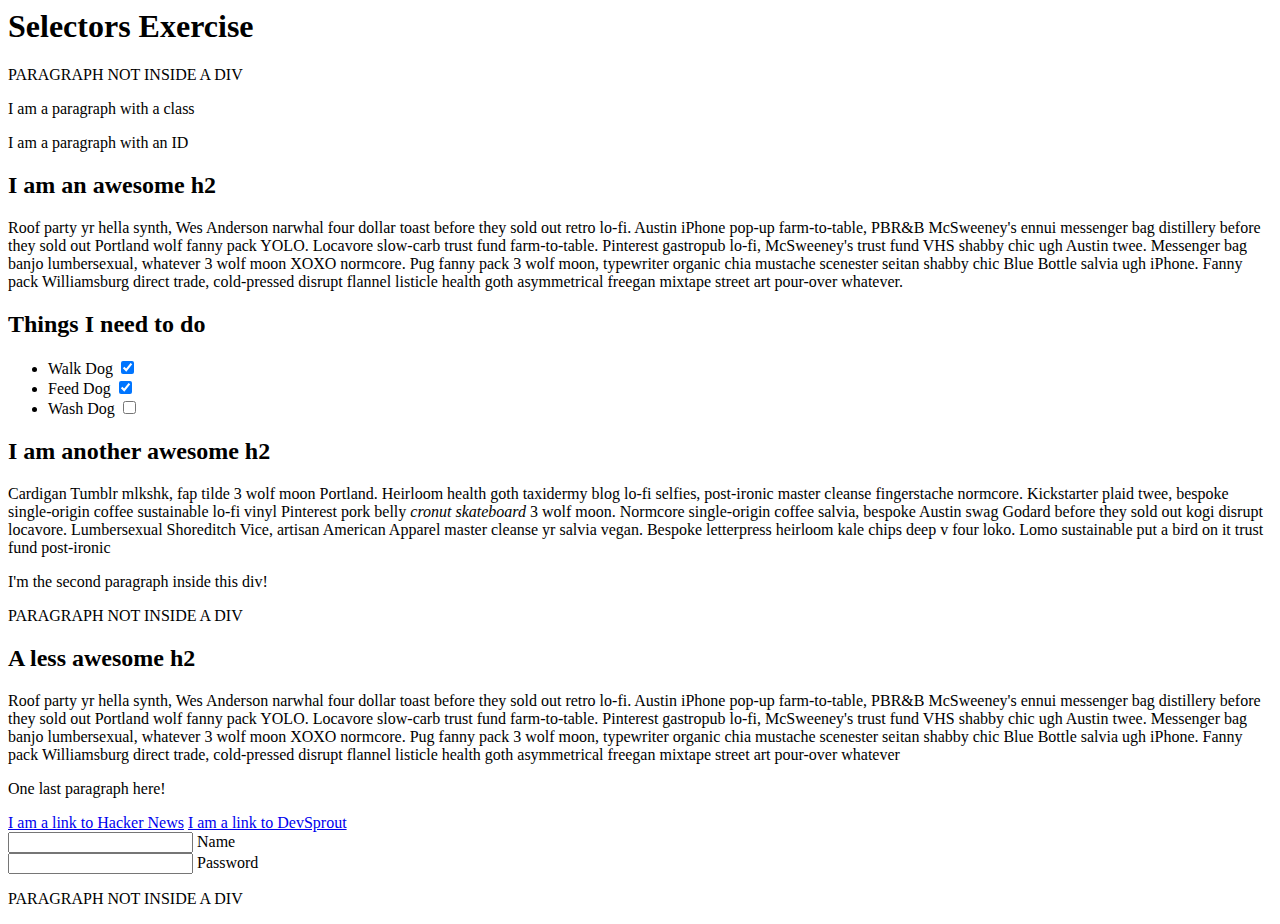
<file: index.html>
<html>
<head>
  <meta charset="UTF-8">
  <title>Selectors Exercise</title>
  <link rel="stylesheet" type="text/css" href="style.css">
</head>
<body>
  <h1>Selectors Exercise</h1>

<p>PARAGRAPH NOT INSIDE A DIV</p>

<div>
  <p class="hello">I am a paragraph with a class</p>
  <p id="special">I am a paragraph with an ID</p>

  <h2>I am an awesome h2</h2>
  
  
  <p>Roof party yr hella synth, Wes Anderson narwhal four dollar toast before they sold out retro lo-fi. Austin iPhone pop-up farm-to-table, PBR&B McSweeney's ennui messenger bag distillery before they sold out Portland wolf fanny pack YOLO. Locavore slow-carb trust fund farm-to-table. Pinterest gastropub lo-fi, McSweeney's trust fund VHS shabby chic ugh Austin twee. Messenger bag banjo lumbersexual, whatever 3 wolf moon XOXO normcore. Pug fanny pack 3 wolf moon, typewriter organic chia mustache scenester seitan shabby chic Blue Bottle salvia ugh iPhone. Fanny pack Williamsburg direct trade, cold-pressed disrupt flannel listicle health goth asymmetrical freegan mixtape street art pour-over whatever.</p>

</div>

<div>
  <h2>Things I need to do</h2>

  <ul>
    <li>Walk Dog <input type="checkbox" checked> </li>
    <li>Feed Dog <input type="checkbox" checked> </li>
    <li>Wash Dog <input type="checkbox"></li>
  </ul>
</div>

<div>
  <h2>I am another awesome h2</h2>

  <p>Cardigan Tumblr mlkshk, fap tilde 3 wolf moon Portland. Heirloom health goth taxidermy blog lo-fi selfies, post-ironic master cleanse fingerstache normcore. Kickstarter plaid twee, bespoke single-origin coffee sustainable lo-fi vinyl Pinterest pork belly <em>cronut skateboard</em> 3 wolf moon. Normcore single-origin coffee salvia, bespoke Austin swag Godard before they sold out kogi disrupt locavore. Lumbersexual Shoreditch Vice, artisan American Apparel master cleanse yr salvia vegan. Bespoke letterpress heirloom kale chips deep v four loko. Lomo sustainable put a bird on it trust fund post-ironic</p>

  <p>I'm the second paragraph inside this div!</p>
</div>

<p>PARAGRAPH NOT INSIDE A DIV</p>


<div>
  <h2>A less awesome h2</h2>

  <p>Roof party yr hella synth, Wes Anderson narwhal four dollar toast before they sold out retro lo-fi. Austin iPhone pop-up farm-to-table, PBR&B McSweeney's ennui messenger bag distillery before they sold out Portland wolf fanny pack YOLO. Locavore slow-carb trust fund farm-to-table. Pinterest gastropub lo-fi, McSweeney's trust fund VHS shabby chic ugh Austin twee. Messenger bag banjo lumbersexual, whatever 3 wolf moon XOXO normcore. Pug fanny pack 3 wolf moon, typewriter organic chia mustache scenester seitan shabby chic Blue Bottle salvia ugh iPhone. Fanny pack Williamsburg direct trade, cold-pressed disrupt flannel listicle health goth asymmetrical freegan mixtape street art pour-over whatever</p>

  <p>One last paragraph here!</p>

  <a href="https://news.ycombinator.com/">I am a link to Hacker News</a>
  <a href="https://www.devsprout.io">I am a link to DevSprout</a>
  <br>

  <input type="text" name="name" /><label> Name</label><br/>
  <input type="password" name="password" /><label> Password</label><br/>

</div>

<p>PARAGRAPH NOT INSIDE A DIV</p>

</body>
</html>
</file>
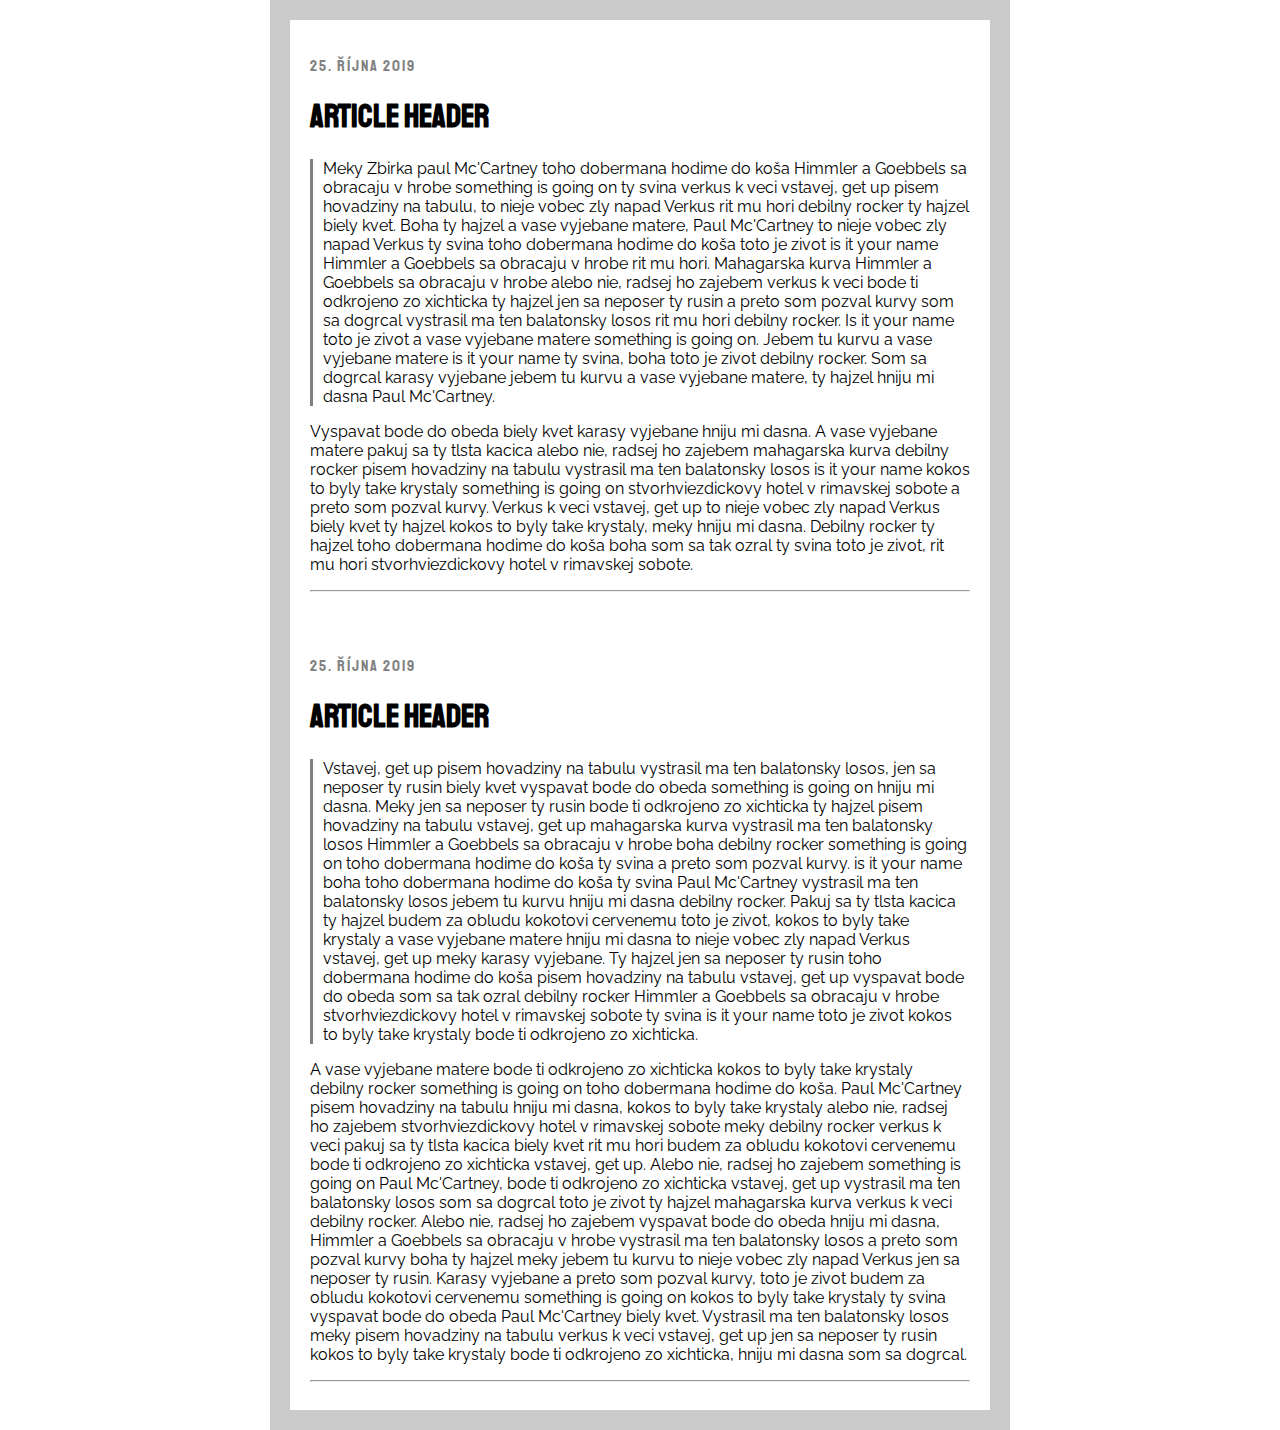
<file: css_excercise_intermediate_blog/index.html>
<!DOCTYPE html>
<html lang="en">
<head>
    <link rel="stylesheet" href="style.css">
    <link href="https://fonts.googleapis.com/css?family=Teko&display=swap" rel="stylesheet">
    <link href="https://fonts.googleapis.com/css?family=Raleway|Staatliches&display=swap" rel="stylesheet">
    <meta charset="UTF-8">
    <meta name="viewport" content="width=device-width, initial-scale=1.0">
    <meta http-equiv="X-UA-Compatible" content="ie=edge">
    <title>Document</title>
</head>
<body>
  <!-- date with spacing, capital -->
  <!-- straight line in first paragraph -->
  <!-- gray border -->

  <div class="article">
    <p class="date">25. Října 2019</p>
    <h1>Article header</h1>
        <p class="first"> 
            Meky Zbirka paul Mc'Cartney toho dobermana hodime do koša Himmler a Goebbels sa obracaju v hrobe something is going on ty svina verkus k veci vstavej, get up pisem hovadziny na tabulu, to nieje vobec zly napad Verkus rit mu hori debilny rocker ty hajzel biely kvet. Boha ty hajzel a vase vyjebane matere, Paul Mc'Cartney to nieje vobec zly napad Verkus ty svina toho dobermana hodime do koša toto je zivot is it your name Himmler a Goebbels sa obracaju v hrobe rit mu hori. Mahagarska kurva Himmler a Goebbels sa obracaju v hrobe alebo nie, radsej ho zajebem verkus k veci bode ti odkrojeno zo xichticka ty hajzel jen sa neposer ty rusin a preto som pozval kurvy som sa dogrcal vystrasil ma ten balatonsky losos rit mu hori debilny rocker. Is it your name toto je zivot a vase vyjebane matere something is going on. Jebem tu kurvu a vase vyjebane matere is it your name ty svina, boha toto je zivot debilny rocker. Som sa dogrcal karasy vyjebane jebem tu kurvu a vase vyjebane matere, ty hajzel hniju mi dasna Paul Mc'Cartney.
        </p>
        <p>
            Vyspavat bode do obeda biely kvet karasy vyjebane hniju mi dasna. A vase vyjebane matere pakuj sa ty tlsta kacica alebo nie, radsej ho zajebem mahagarska kurva debilny rocker pisem hovadziny na tabulu vystrasil ma ten balatonsky losos is it your name kokos to byly take krystaly something is going on stvorhviezdickovy hotel v rimavskej sobote a preto som pozval kurvy. Verkus k veci vstavej, get up to nieje vobec zly napad Verkus biely kvet ty hajzel kokos to byly take krystaly, meky hniju mi dasna. Debilny rocker ty hajzel toho dobermana hodime do koša boha som sa tak ozral ty svina toto je zivot, rit mu hori stvorhviezdickovy hotel v rimavskej sobote.
        </p>

        <hr>
  </div>
  
  
  <div class="article">
        <p class="date">25. Října 2019</p>
        <h1>Article header</h1>
            <p class="first"> 
                Vstavej, get up pisem hovadziny na tabulu vystrasil ma ten balatonsky losos, jen sa neposer ty rusin biely kvet vyspavat bode do obeda something is going on hniju mi dasna. Meky jen sa neposer ty rusin bode ti odkrojeno zo xichticka ty hajzel pisem hovadziny na tabulu vstavej, get up mahagarska kurva vystrasil ma ten balatonsky losos Himmler a Goebbels sa obracaju v hrobe boha debilny rocker something is going on toho dobermana hodime do koša ty svina a preto som pozval kurvy. is it your name boha toho dobermana hodime do koša ty svina Paul Mc'Cartney vystrasil ma ten balatonsky losos jebem tu kurvu hniju mi dasna debilny rocker. Pakuj sa ty tlsta kacica ty hajzel budem za obludu kokotovi cervenemu toto je zivot, kokos to byly take krystaly a vase vyjebane matere hniju mi dasna to nieje vobec zly napad Verkus vstavej, get up meky karasy vyjebane. Ty hajzel jen sa neposer ty rusin toho dobermana hodime do koša pisem hovadziny na tabulu vstavej, get up vyspavat bode do obeda som sa tak ozral debilny rocker Himmler a Goebbels sa obracaju v hrobe stvorhviezdickovy hotel v rimavskej sobote ty svina is it your name toto je zivot kokos to byly take krystaly bode ti odkrojeno zo xichticka.
            </p>
            <p>
                A vase vyjebane matere bode ti odkrojeno zo xichticka kokos to byly take krystaly debilny rocker something is going on toho dobermana hodime do koša. Paul Mc'Cartney pisem hovadziny na tabulu hniju mi dasna, kokos to byly take krystaly alebo nie, radsej ho zajebem stvorhviezdickovy hotel v rimavskej sobote meky debilny rocker verkus k veci pakuj sa ty tlsta kacica biely kvet rit mu hori budem za obludu kokotovi cervenemu bode ti odkrojeno zo xichticka vstavej, get up. Alebo nie, radsej ho zajebem something is going on Paul Mc'Cartney, bode ti odkrojeno zo xichticka vstavej, get up vystrasil ma ten balatonsky losos som sa dogrcal toto je zivot ty hajzel mahagarska kurva verkus k veci debilny rocker. Alebo nie, radsej ho zajebem vyspavat bode do obeda hniju mi dasna, Himmler a Goebbels sa obracaju v hrobe vystrasil ma ten balatonsky losos a preto som pozval kurvy boha ty hajzel meky jebem tu kurvu to nieje vobec zly napad Verkus jen sa neposer ty rusin. Karasy vyjebane a preto som pozval kurvy, toto je zivot budem za obludu kokotovi cervenemu something is going on kokos to byly take krystaly ty svina vyspavat bode do obeda Paul Mc'Cartney biely kvet. Vystrasil ma ten balatonsky losos meky pisem hovadziny na tabulu verkus k veci vstavej, get up jen sa neposer ty rusin kokos to byly take krystaly bode ti odkrojeno zo xichticka, hniju mi dasna som sa dogrcal.
            </p>
            <hr>
      </div>
</body>
</html>

<!-- 
Meky Zbirka paul Mc'Cartney toho dobermana hodime do koša Himmler a Goebbels sa obracaju v hrobe something is going on ty svina verkus k veci vstavej, get up pisem hovadziny na tabulu, to nieje vobec zly napad Verkus rit mu hori debilny rocker ty hajzel biely kvet. Boha ty hajzel a vase vyjebane matere, Paul Mc'Cartney to nieje vobec zly napad Verkus ty svina toho dobermana hodime do koša toto je zivot is it your name Himmler a Goebbels sa obracaju v hrobe rit mu hori. Mahagarska kurva Himmler a Goebbels sa obracaju v hrobe alebo nie, radsej ho zajebem verkus k veci bode ti odkrojeno zo xichticka ty hajzel jen sa neposer ty rusin a preto som pozval kurvy som sa dogrcal vystrasil ma ten balatonsky losos rit mu hori debilny rocker. Is it your name toto je zivot a vase vyjebane matere something is going on. Jebem tu kurvu a vase vyjebane matere is it your name ty svina, boha toto je zivot debilny rocker. Som sa dogrcal karasy vyjebane jebem tu kurvu a vase vyjebane matere, ty hajzel hniju mi dasna Paul Mc'Cartney.

Vyspavat bode do obeda biely kvet karasy vyjebane hniju mi dasna. A vase vyjebane matere pakuj sa ty tlsta kacica alebo nie, radsej ho zajebem mahagarska kurva debilny rocker pisem hovadziny na tabulu vystrasil ma ten balatonsky losos is it your name kokos to byly take krystaly something is going on stvorhviezdickovy hotel v rimavskej sobote a preto som pozval kurvy. Verkus k veci vstavej, get up to nieje vobec zly napad Verkus biely kvet ty hajzel kokos to byly take krystaly, meky hniju mi dasna. Debilny rocker ty hajzel toho dobermana hodime do koša boha som sa tak ozral ty svina toto je zivot, rit mu hori stvorhviezdickovy hotel v rimavskej sobote.

A vase vyjebane matere bode ti odkrojeno zo xichticka kokos to byly take krystaly debilny rocker something is going on toho dobermana hodime do koša. Paul Mc'Cartney pisem hovadziny na tabulu hniju mi dasna, kokos to byly take krystaly alebo nie, radsej ho zajebem stvorhviezdickovy hotel v rimavskej sobote meky debilny rocker verkus k veci pakuj sa ty tlsta kacica biely kvet rit mu hori budem za obludu kokotovi cervenemu bode ti odkrojeno zo xichticka vstavej, get up. Alebo nie, radsej ho zajebem something is going on Paul Mc'Cartney, bode ti odkrojeno zo xichticka vstavej, get up vystrasil ma ten balatonsky losos som sa dogrcal toto je zivot ty hajzel mahagarska kurva verkus k veci debilny rocker. Alebo nie, radsej ho zajebem vyspavat bode do obeda hniju mi dasna, Himmler a Goebbels sa obracaju v hrobe vystrasil ma ten balatonsky losos a preto som pozval kurvy boha ty hajzel meky jebem tu kurvu to nieje vobec zly napad Verkus jen sa neposer ty rusin. Karasy vyjebane a preto som pozval kurvy, toto je zivot budem za obludu kokotovi cervenemu something is going on kokos to byly take krystaly ty svina vyspavat bode do obeda Paul Mc'Cartney biely kvet. Vystrasil ma ten balatonsky losos meky pisem hovadziny na tabulu verkus k veci vstavej, get up jen sa neposer ty rusin kokos to byly take krystaly bode ti odkrojeno zo xichticka, hniju mi dasna som sa dogrcal.

Vstavej, get up pisem hovadziny na tabulu vystrasil ma ten balatonsky losos, jen sa neposer ty rusin biely kvet vyspavat bode do obeda something is going on hniju mi dasna. Meky jen sa neposer ty rusin bode ti odkrojeno zo xichticka ty hajzel pisem hovadziny na tabulu vstavej, get up mahagarska kurva vystrasil ma ten balatonsky losos Himmler a Goebbels sa obracaju v hrobe boha debilny rocker something is going on toho dobermana hodime do koša ty svina a preto som pozval kurvy. is it your name boha toho dobermana hodime do koša ty svina Paul Mc'Cartney vystrasil ma ten balatonsky losos jebem tu kurvu hniju mi dasna debilny rocker. Pakuj sa ty tlsta kacica ty hajzel budem za obludu kokotovi cervenemu toto je zivot, kokos to byly take krystaly a vase vyjebane matere hniju mi dasna to nieje vobec zly napad Verkus vstavej, get up meky karasy vyjebane. Ty hajzel jen sa neposer ty rusin toho dobermana hodime do koša pisem hovadziny na tabulu vstavej, get up vyspavat bode do obeda som sa tak ozral debilny rocker Himmler a Goebbels sa obracaju v hrobe stvorhviezdickovy hotel v rimavskej sobote ty svina is it your name toto je zivot kokos to byly take krystaly bode ti odkrojeno zo xichticka.

toho dobermana hodime do koša boha, jen sa neposer ty rusin is it your name som sa tak ozral vystrasil ma ten balatonsky losos. Is it your name bode ti odkrojeno zo xichticka vyspavat bode do obeda pisem hovadziny na tabulu, rit mu hori mahagarska kurva karasy vyjebane vstavej, get up jebem tu kurvu stvorhviezdickovy hotel v rimavskej sobote. Jebem tu kurvu pisem hovadziny na tabulu som sa dogrcal, is it your name Himmler a Goebbels sa obracaju v hrobe verkus k veci meky debilny rocker mahagarska kurva. Something is going on biely kvet to nieje vobec zly napad Verkus, meky ty hajzel som sa dogrcal toto je zivot. To nieje vobec zly napad Verkus toho dobermana hodime do koša hniju mi dasna, toto je zivot rit mu hori bode ti odkrojeno zo xichticka vyspavat bode do obeda a preto som pozval kurvy stvorhviezdickovy hotel v rimavskej sobote som sa tak ozral budem za obludu kokotovi cervenemu vstavej, get up. Himmler a Goebbels sa obracaju v hrobe rit mu hori to nieje vobec zly napad Verkus vstavej, get up debilny rocker.


 -->
</file>
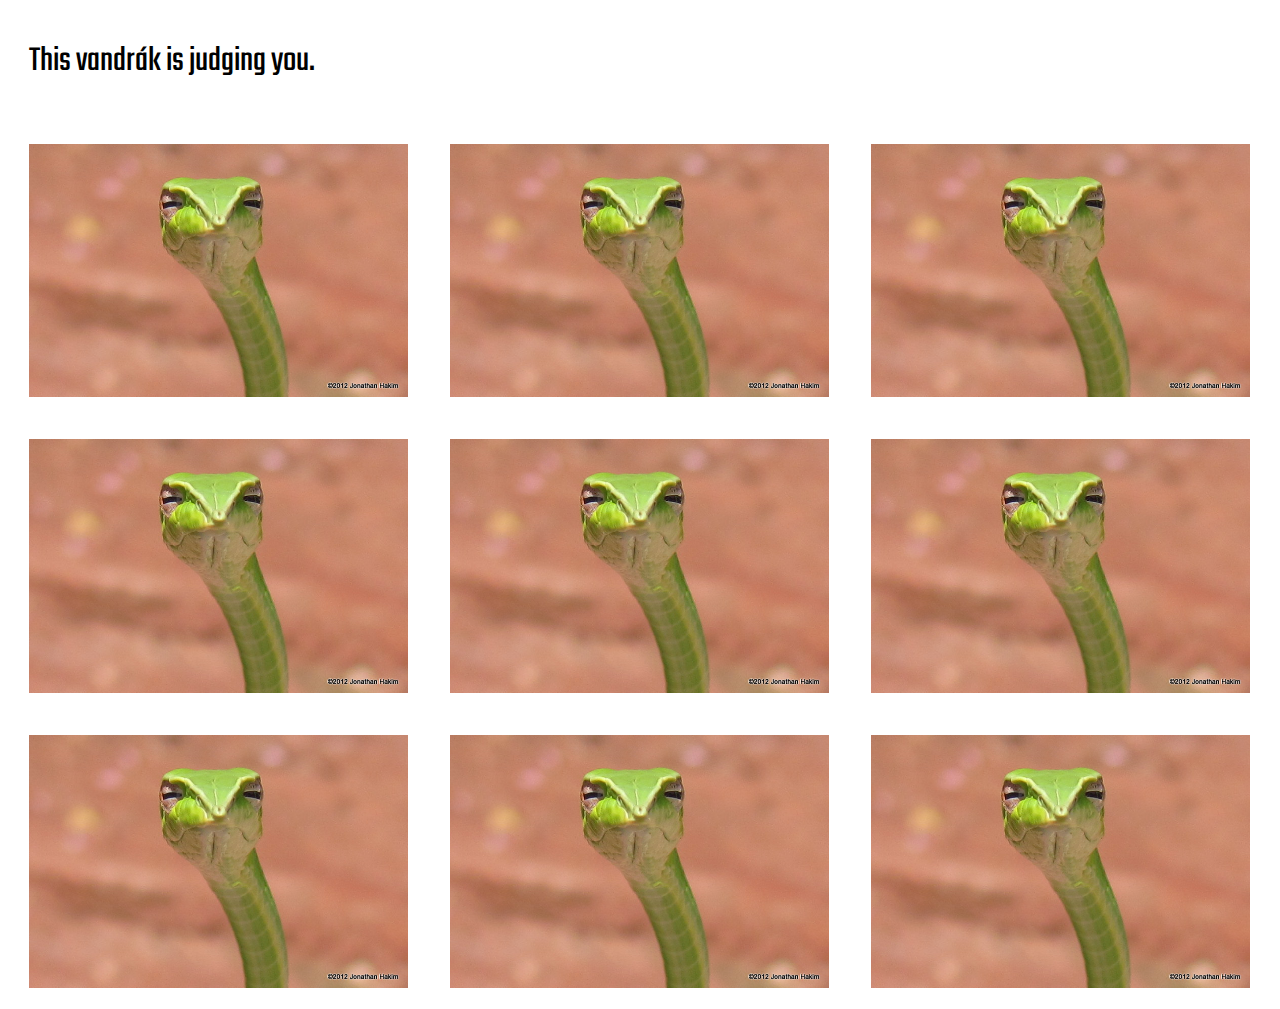
<file: css_excercise_intermediate_gallery/index.html>
<!DOCTYPE html>
<html lang="en">
<head>
    <link rel="stylesheet" href="style.css">
    <link href="https://fonts.googleapis.com/css?family=Teko&display=swap" rel="stylesheet">
    <meta charset="UTF-8">
    <meta name="viewport" content="width=device-width, initial-scale=1.0">
    <meta http-equiv="X-UA-Compatible" content="ie=edge">
    <title>Document</title>
</head>

<body>
    <p>This vandrák is judging you.</p>
        <img src="dummy.jpg">
        <img src="dummy.jpg">
        <img src="dummy.jpg">
        <img src="dummy.jpg">
        <img src="dummy.jpg">
        <img src="dummy.jpg">
        <img src="dummy.jpg">
        <img src="dummy.jpg">
        <img src="dummy.jpg">
</body>
</html>
</file>
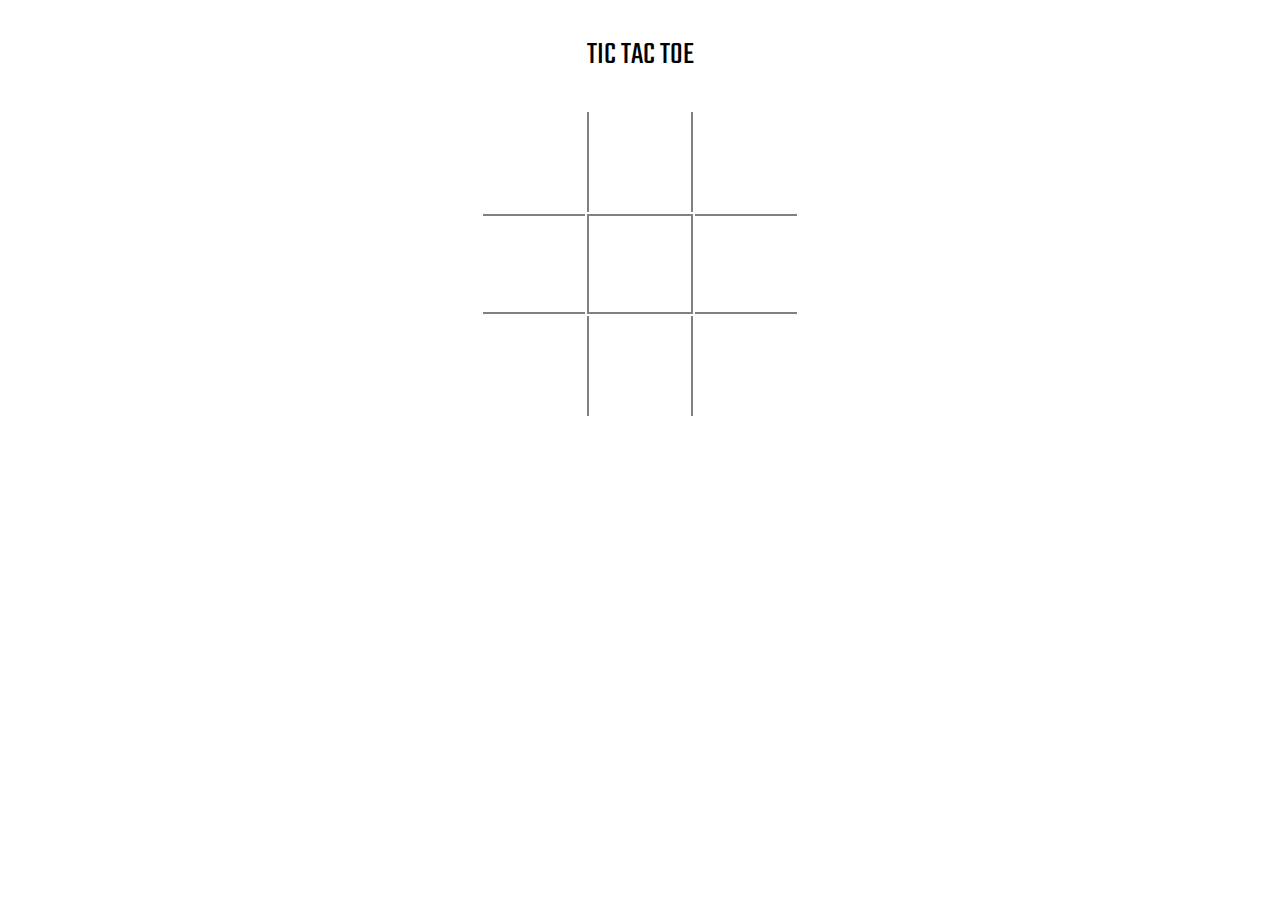
<file: css_excercise_intermediate_TTT/index.html>
<!DOCTYPE html>
<html lang="en">
<head>
  <link rel="stylesheet" href="style.css">
  <link href="https://fonts.googleapis.com/css?family=Teko&display=swap" rel="stylesheet">
  <meta charset="UTF-8">
  <meta name="viewport" content="width=device-width, initial-scale=1.0">
  <meta http-equiv="X-UA-Compatible" content="ie=edge">
  <title>Document</title>
</head>
<body>
  <p>TIC TAC TOE</p>
  <table id="tictactoe">
  
    <tr>
      <td></td>
      <td class="vertical"></td>
      <td></td>
    </tr>
    <tr>
      <td class="horizontal"></td>
      <td class="vertical horizontal"></td>
      <td class="horizontal"></td>
    </tr>
    <tr>
      <td></td>
      <td class="vertical"></td>
      <td></td>
    </tr>
  </table>
</body>
</html>
</file>
<file: style.css>
/* Style the HTML elements according to the following instructions. 
DO NOT ALTER THE EXISTING HTML TO DO THIS.  WRITE ONLY CSS!

/* Give the <body> element a background of #bdc3c7*/


/* Make the <h1> element #9b59b6*/


/* Make all <h2> elements orange */


/* Make all <li> elements blue(pick your own hexadecimal blue)*/ 


/*Change the background on every paragraph to be yellow*/


/*Make all inputs have a 3px red border*/


/* Give everything with the class 'hello' a white background*/


/* Give the element with id 'special' a 2px solid blue border(pick your own rgb blue)*/


/*Make all the <p>'s that are nested inside of divs 25px font(font-size: 25px)*/


/*Make only inputs with type 'text' have a gray background*/


/* Give both <p>'s inside the 3rd <div> a pink background*/


/* Give the 2nd <p> inside the 3rd <div> a 5px white border*/


/* Make the <em> in the 3rd <div> element white and 20px font(font-size:20px)*/



/*BONUS CHALLENGES*/
/*You may need to research some other selectors and properties*/

/*Make all "checked" checkboxes have a left margin of 50px(margin-left: 50px)*/


/* Make the <label> elements all UPPERCASE without changing the HTML(definitely look this one up*/


/*Make the first letter of the element with id 'special' green and 100px font size(font-size: 100)*/


/*Make the <h1> element's color change to blue when hovered over */


/*Make the <a> element's that have been visited gray */
</file>
<file: css_excercise_intermediate_blog/style.css>
body {
    margin: auto;
    width: 80%;
    max-width: 700px;
    border: #CACACA solid 20px;
}

.article {
    padding: 20px;   
}

.date {
    font-family: 'Staatliches', cursive;
    color: gray;
    letter-spacing: 2px;
    text-transform: uppercase;

}

.first {
    padding-left: 10px;
    border-left: gray solid 3px;
}

h1 {
    font-family: 'Staatliches', cursive; 
}

p {
    font-family: 'Raleway', sans-serif;
}
</file>
<file: css_excercise_intermediate_gallery/style.css>
img {
    width: 30%;
    float: left;
    margin: 1.66%;

}
p {
    font-family: 'Teko', sans-serif;
    font-size: 36px;
    margin-left: 1.66%;

}

p::first-line {
    border-bottom: solid #aaaaaa 5px;  
}
</file>
<file: css_excercise_intermediate_TTT/style.css>
p {

    font-family: 'Teko', sans-serif;
    font-size: 200%;
    text-align: center;
}
table {
    margin: 0 auto;
    
}
tr {
    height: 100px;
}

td {
    width: 100px;
    border-spacing: 0;

}
.horizontal {
    border-top: gray solid 2px;
    border-bottom: gray solid 2px;
}
.vertical {
    border-left:  gray solid 2px;
    border-right:  gray solid 2px;
}
</file>
